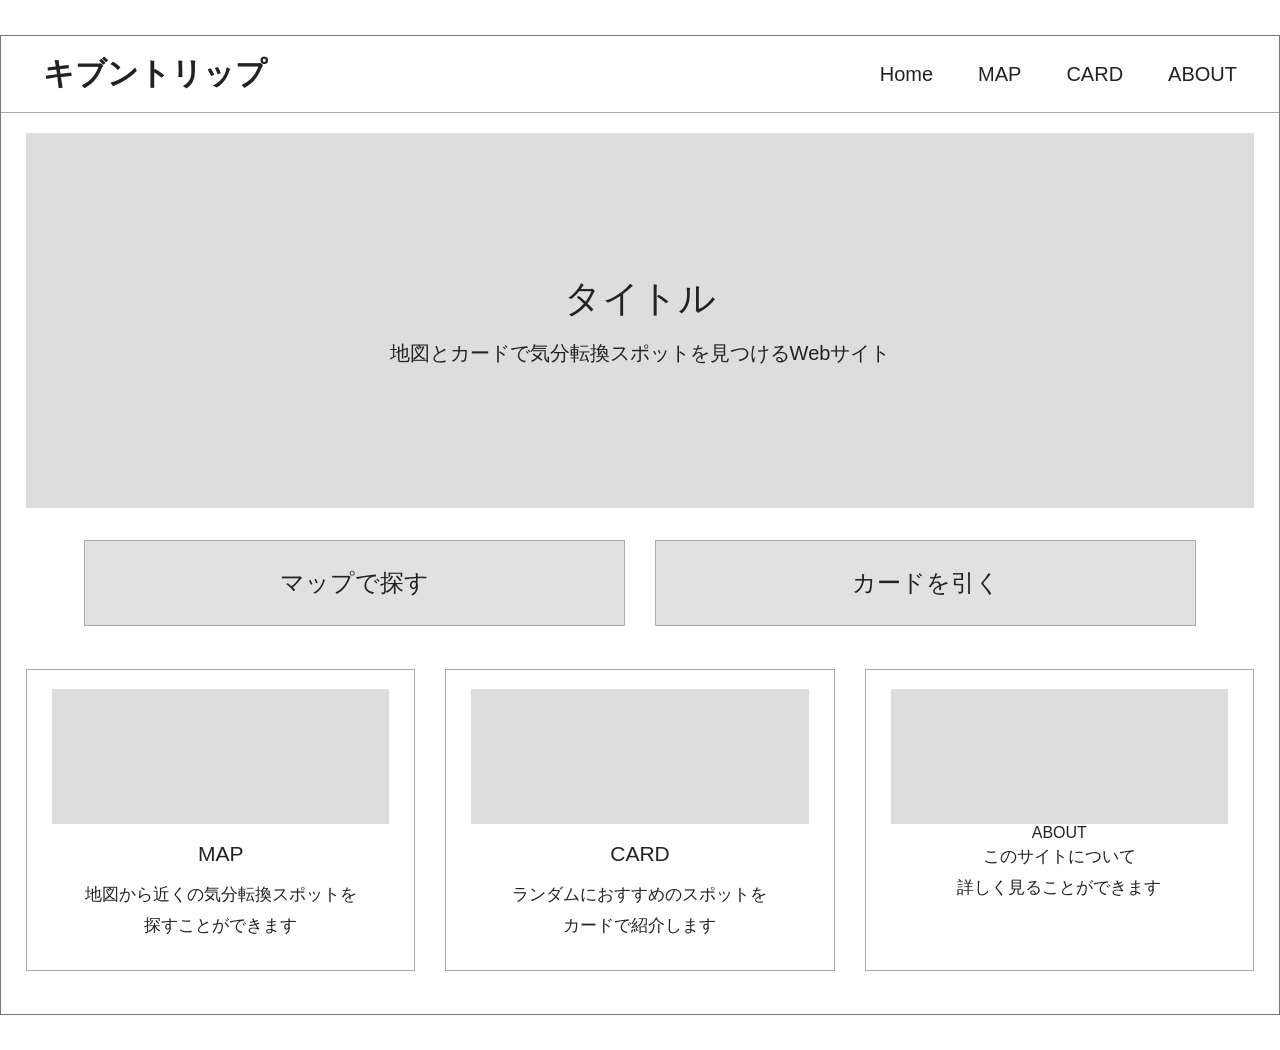
<file: index.html>
<!DOCTYPE html>
<html lang="ja">
<head>
  <meta charset="UTF-8">
  <meta name="viewport" content="width=device-width, initial-scale=1.0">
  <title>キブントリップ</title>
  <link rel="stylesheet" href="style.css">
  <script src="script.js" defer></script>
</head>

<body>
  <div class="site">

    <header class="header">
      <a class="logo" href="index.html">キブントリップ</a>

      <nav>
        <a href="index.html">Home</a>
        <span>MAP</span>
        <a href="card.html">CARD</a>
        <span>ABOUT</span>
      </nav>
    </header>

    <main class="home-main">

      <!-- メインビジュアル -->
      <section class="hero">
        <h1>タイトル</h1>
        <p>地図とカードで気分転換スポットを見つけるWebサイト</p>
      </section>

      <!-- メインメニュー -->
      <section class="choices">
        <div class="choice">マップで探す</div>
        <a class="choice" href="card.html">カードを引く</a>
      </section>

      <!-- サイト紹介 -->
      <section class="features">

        <div class="feature">
          <div class="image-placeholder"></div>
          <h2>MAP</h2>
          <p>地図から近くの気分転換スポットを<br>
             探すことができます</p>
        </div>

        <a class="feature feature-link" href="card.html">
          <div class="image-placeholder"></div>
          <h2>CARD</h2>
          <p>ランダムにおすすめのスポットを<br>
             カードで紹介します</p>
        </a>

        <div class="feature">
          <div class="image-placeholder"></div>
         <a href="about.html">ABOUT</a>
          <p>このサイトについて<br>
             詳しく見ることができます</p>
        </div>

      </section>

    </main>

  </div>
</body>
</html>
</file>
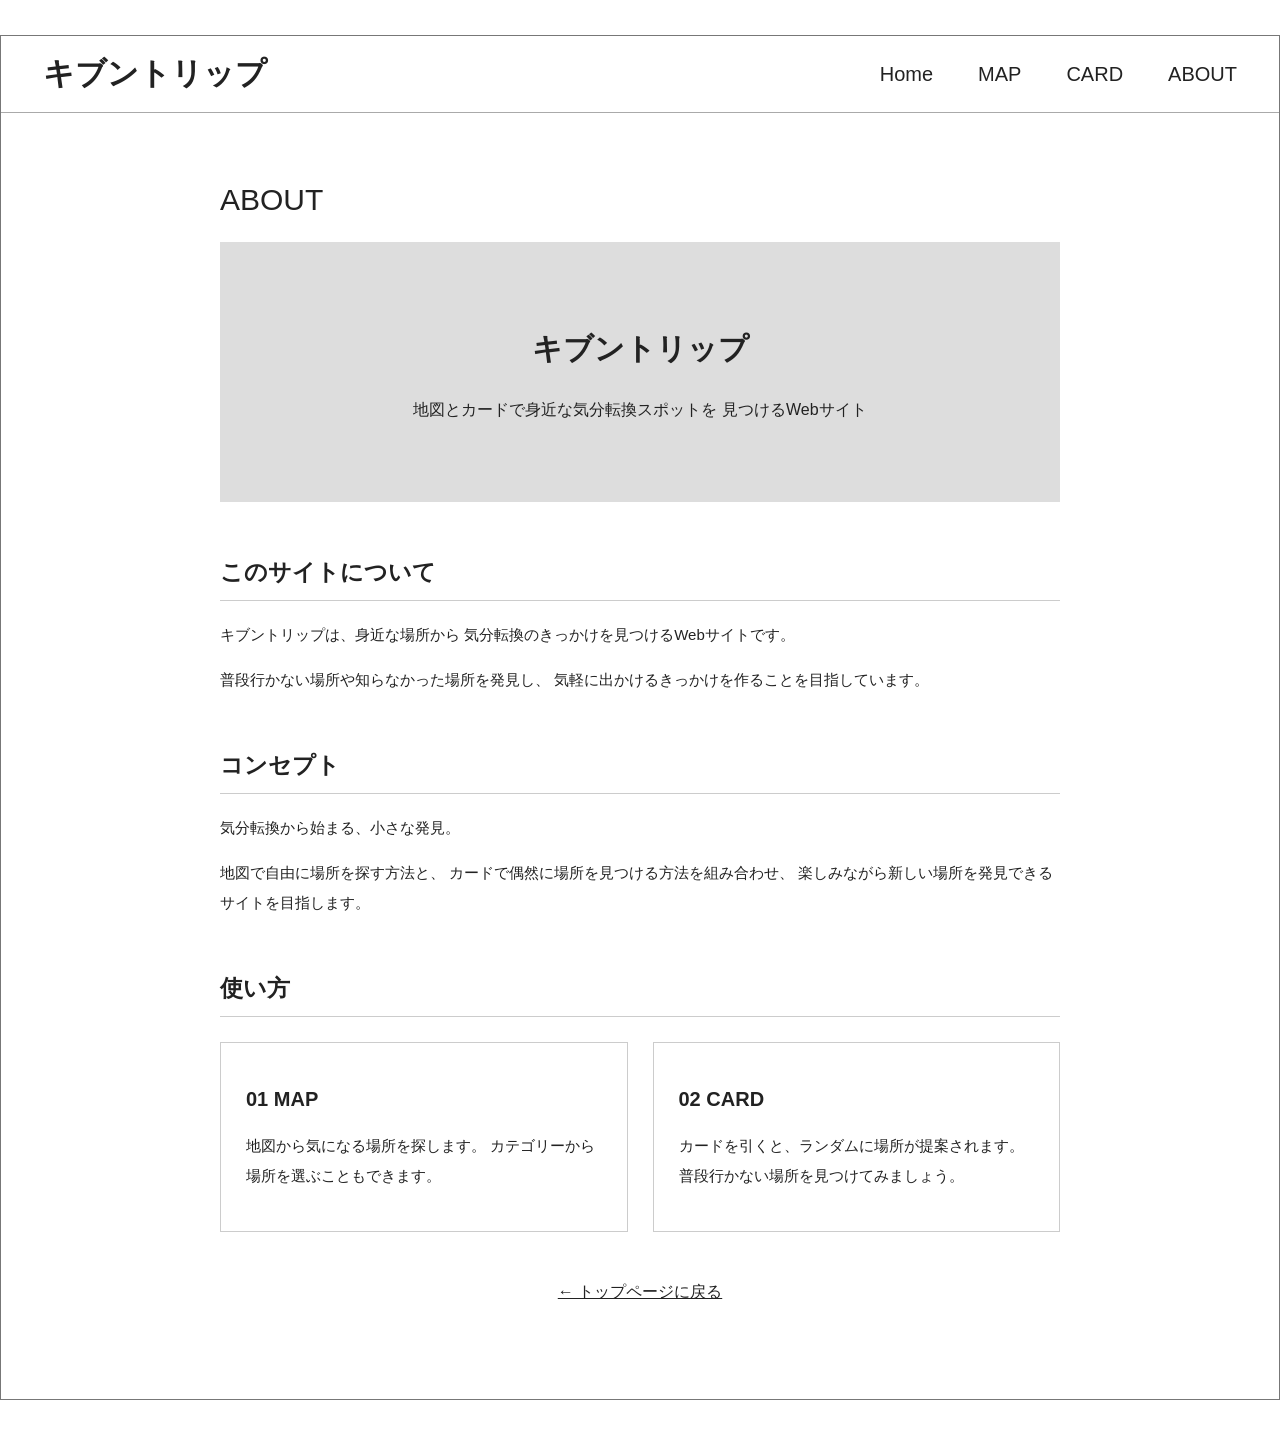
<file: about.HTML>
<!DOCTYPE html>
<html lang="ja">
<head>
  <meta charset="UTF-8">
  <meta name="viewport" content="width=device-width, initial-scale=1.0">
  <title>ABOUT | キブントリップ</title>
  <link rel="stylesheet" href="style.css">
</head>

<body>
  <div class="site">

    <header class="header">
      <a class="logo" href="index.html">キブントリップ</a>

      <nav>
        <a href="index.html">Home</a>
        <span>MAP</span>
        <a href="card.html">CARD</a>
        <a href="about.html">ABOUT</a>
      </nav>
    </header>

    <main class="about-main">

      <h1>ABOUT</h1>

      <section class="about-visual">
        <h2>キブントリップ</h2>
        <p>
          地図とカードで身近な気分転換スポットを
          見つけるWebサイト
        </p>
      </section>

      <section class="about-section">
        <h2>このサイトについて</h2>
        <p>
          キブントリップは、身近な場所から
          気分転換のきっかけを見つけるWebサイトです。
        </p>
        <p>
          普段行かない場所や知らなかった場所を発見し、
          気軽に出かけるきっかけを作ることを目指しています。
        </p>
      </section>

      <section class="about-section">
        <h2>コンセプト</h2>
        <p>
          気分転換から始まる、小さな発見。
        </p>
        <p>
          地図で自由に場所を探す方法と、
          カードで偶然に場所を見つける方法を組み合わせ、
          楽しみながら新しい場所を発見できるサイトを目指します。
        </p>
      </section>

      <section class="about-section">
        <h2>使い方</h2>

        <div class="about-items">

          <div class="about-item">
            <h3>01 MAP</h3>
            <p>
              地図から気になる場所を探します。
              カテゴリーから場所を選ぶこともできます。
            </p>
          </div>

          <div class="about-item">
            <h3>02 CARD</h3>
            <p>
              カードを引くと、ランダムに場所が提案されます。
              普段行かない場所を見つけてみましょう。
            </p>
          </div>

        </div>
      </section>

      <p class="about-back">
        <a href="index.html">← トップページに戻る</a>
      </p>

    </main>

  </div>
</body>
</html>
</file>
<file: style.css>
/* 共通 */

* {
  box-sizing: border-box;
}

body {
  margin: 0;
  background: #fff;
  color: #222;
  font-family: "Yu Gothic", "Hiragino Kaku Gothic ProN", sans-serif;
}

a {
  color: inherit;
  text-decoration: none;
}

.site {
  max-width: 1332px;
  margin: 35px auto;
  border: 1px solid #777;
}

/* ヘッダー */

.header {
  height: 77px;
  padding: 0 42px;
  border-bottom: 1px solid #aaa;

  display: flex;
  justify-content: space-between;
  align-items: center;
}

.logo {
  font-size: 31px;
  font-weight: bold;
}

nav {
  display: flex;
  align-items: center;
  gap: 45px;
  font-size: 20px;
}

nav a:hover {
  text-decoration: underline;
}

/* トップページ */

.home-main {
  padding: 20px 25px 43px;
}

.hero {
  height: 375px;
  background: #ddd;

  display: flex;
  flex-direction: column;
  align-items: center;
  justify-content: center;
  text-align: center;

  padding: 24px;
}

.hero h1 {
  font-size: 37px;
  font-weight: 500;
  margin: 0 0 16px;
}

.hero p {
  font-size: 20px;
  margin: 0;
}

/* メインメニュー */

.choices {
  display: grid;
  grid-template-columns: 1fr 1fr;
  gap: 30px;
  margin: 32px 58px 43px;
}

.choice {
  height: 86px;
  border: 1px solid #aaa;
  background: #e1e1e1;

  display: flex;
  justify-content: center;
  align-items: center;
  text-align: center;

  font-size: 24px;
}

a.choice:hover {
  background: #d2d2d2;
}

/* 紹介エリア */

.features {
  display: grid;
  grid-template-columns: repeat(3, 1fr);
  gap: 30px;
}

.feature {
  min-height: 302px;
  border: 1px solid #aaa;
  padding: 19px 25px 22px;
  text-align: center;
}

.image-placeholder {
  height: 135px;
  background: #ddd;
}

.feature h2 {
  font-size: 21px;
  font-weight: normal;
  margin: 18px 0 14px;
}

.feature p {
  font-size: 17px;
  line-height: 1.8;
  margin: 0;
}

a.feature-link:hover {
  border-color: #555;
}

/* CARDページ */

.card-main {
  min-height: 750px;
  padding: 80px 20px 60px;
  text-align: center;
}

.card-main > h1 {
  font-size: 30px;
  font-weight: normal;
  margin: 0 0 12px;
}

.card-main > p {
  font-size: 16px;
}

.draw-card {
  width: 240px;
  height: 300px;
  margin: 35px auto 25px;
  background: #ddd;
  border: 1px solid #aaa;

  display: flex;
  flex-direction: column;
  justify-content: center;
  align-items: center;

  padding: 20px;
}

#question {
  font-size: 45px;
}

.draw-card h2 {
  font-size: 23px;
  margin: 14px 0 5px;
}

.draw-card p {
  font-size: 15px;
  line-height: 1.7;
}

#draw-button {
  padding: 14px 34px;
  background: #eee;
  border: 1px solid #888;
  font: inherit;
  cursor: pointer;
}

#draw-button:hover {
  background: #ddd;
}

.back {
  margin-top: 25px;
}

.back a {
  text-decoration: underline;
}

/* スマートフォン対応 */

@media (max-width: 800px) {

  .site {
    margin: 0;
    border: none;
  }

  .header {
    height: auto;
    padding: 20px;
    flex-wrap: wrap;
    gap: 20px;
  }

  .logo {
    font-size: 23px;
  }

  nav {
    gap: 20px;
    font-size: 14px;
  }

  .home-main {
    padding: 18px;
  }

  .hero {
    height: 290px;
  }

  .hero h1 {
    font-size: 29px;
  }

  .hero p {
    font-size: 15px;
  }

  .choices {
    gap: 12px;
    margin: 20px 0 28px;
  }

  .choice {
    height: 68px;
    font-size: 17px;
  }

  .features {
    grid-template-columns: 1fr;
    gap: 16px;
  }

  .feature {
    min-height: 0;
  }

  .feature p {
    font-size: 14px;
  }
}

/* ABOUTページ */

.about-main {
  max-width: 900px;
  margin: 0 auto;
  padding: 50px 30px 80px;
}

.about-main > h1 {
  font-size: 30px;
  font-weight: normal;
  margin-bottom: 25px;
}

.about-visual {
  height: 260px;
  background: #ddd;
  text-align: center;

  display: flex;
  flex-direction: column;
  justify-content: center;
  align-items: center;

  padding: 25px;
}

.about-visual h2 {
  font-size: 30px;
  margin-bottom: 10px;
}

.about-visual p {
  font-size: 16px;
  line-height: 1.8;
}

.about-section {
  margin-top: 55px;
}

.about-section h2 {
  font-size: 23px;
  border-bottom: 1px solid #ccc;
  padding-bottom: 12px;
}

.about-section p {
  font-size: 15px;
  line-height: 2;
}

.about-items {
  display: flex;
  gap: 25px;
  margin-top: 25px;
}

.about-item {
  flex: 1;
  border: 1px solid #ccc;
  padding: 25px;
}

.about-item h3 {
  font-size: 20px;
}

.about-back {
  margin-top: 50px;
  text-align: center;
}

.about-back a {
  text-decoration: underline;
}

@media (max-width: 800px) {
  .about-main {
    padding: 35px 20px;
  }

  .about-items {
    flex-direction: column;
  }

  .about-visual h2 {
    font-size: 25px;
  }
}
</file>
